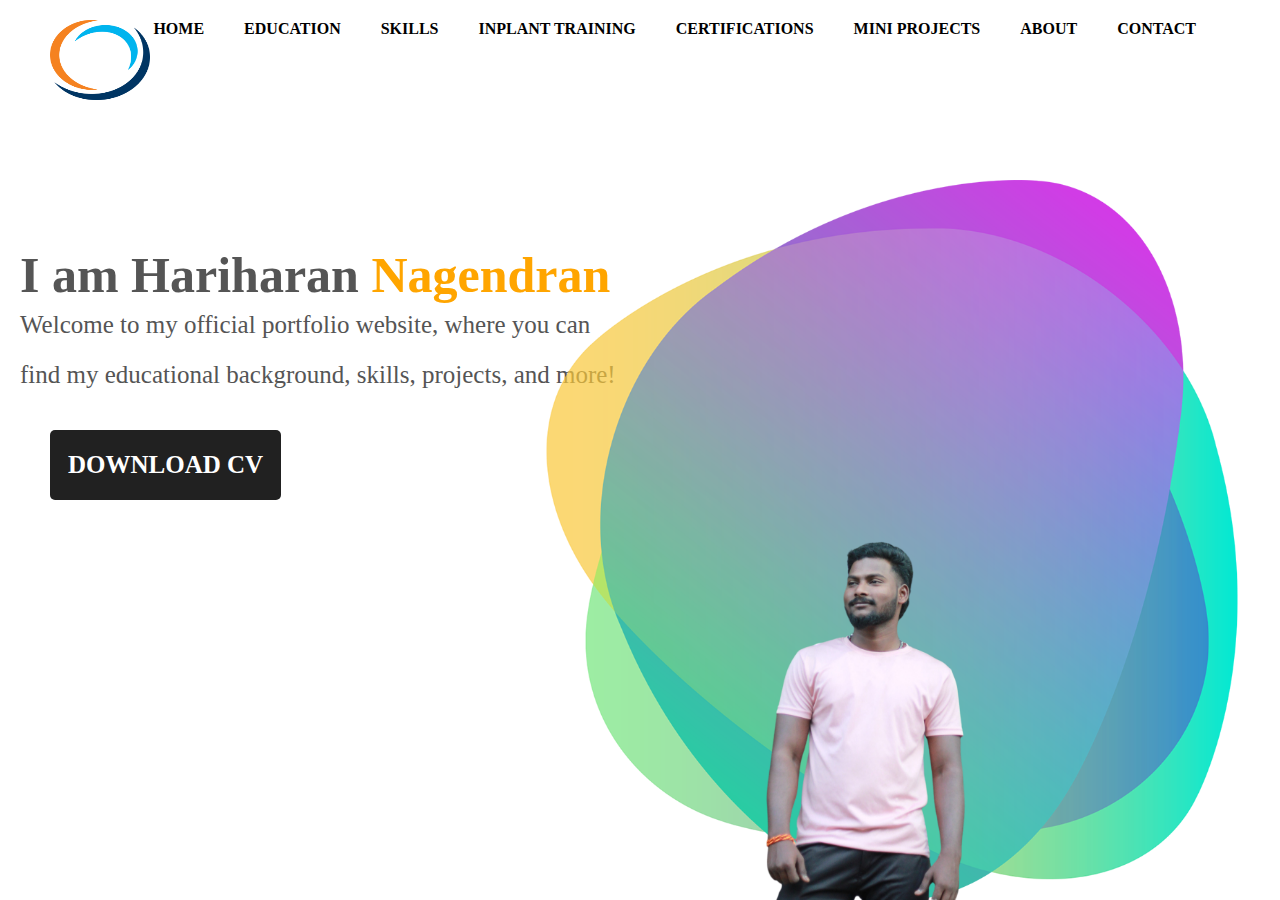
<file: index.html>
<!DOCTYPE html>
<html lang="en">
<head>
    <meta charset="UTF-8">
    <meta name="viewport" content="width=device-width, initial-scale=1.0">
    <meta name="description" content="Official portfolio of Hariharan Nagendran showcasing education, skills, projects, and CV.">
    <title>Personal Portfolio Website</title>
    <link rel="stylesheet" href="styles.css">
</head>
<body>
    <div class="hero">
        <nav>
            <img src="image/logo.png" alt="Hariharan Nagendran's Logo" style="width: 100px; height: 80px;" class="logo">
            <ul>
                <li><a href="index.html">HOME</a></li>
                <li><a href="education.html">EDUCATION</a></li>
                <li><a href="skills.html">SKILLS</a></li>
                <li><a href="inplant_training.html">INPLANT TRAINING</a></li>
                <li><a href="certifications.html">CERTIFICATIONS</a></li>
                <li><a href="mini_projects.html">MINI PROJECTS</a></li>
                <li><a href="about.html">ABOUT</a></li>
                <li><a href="contact.html">CONTACT</a></li>
            </ul>
        </nav>
        <div class="detel">
            <h1>I am Hariharan<span> Nagendran</span></h1>
            <p>Welcome to my official portfolio website, where you can find my educational background, skills, projects, and more!</p>
            <a href="it_haricv.pdf" download>DOWNLOAD CV</a>
        </div>
        <div class="images">
            <img src="image/shape.png" alt="Shape Graphic" class="shape">
            <img src="image/me1.png" alt="Profile Picture" class="me">
        </div>
    </div>
</body>
</html>
</file>
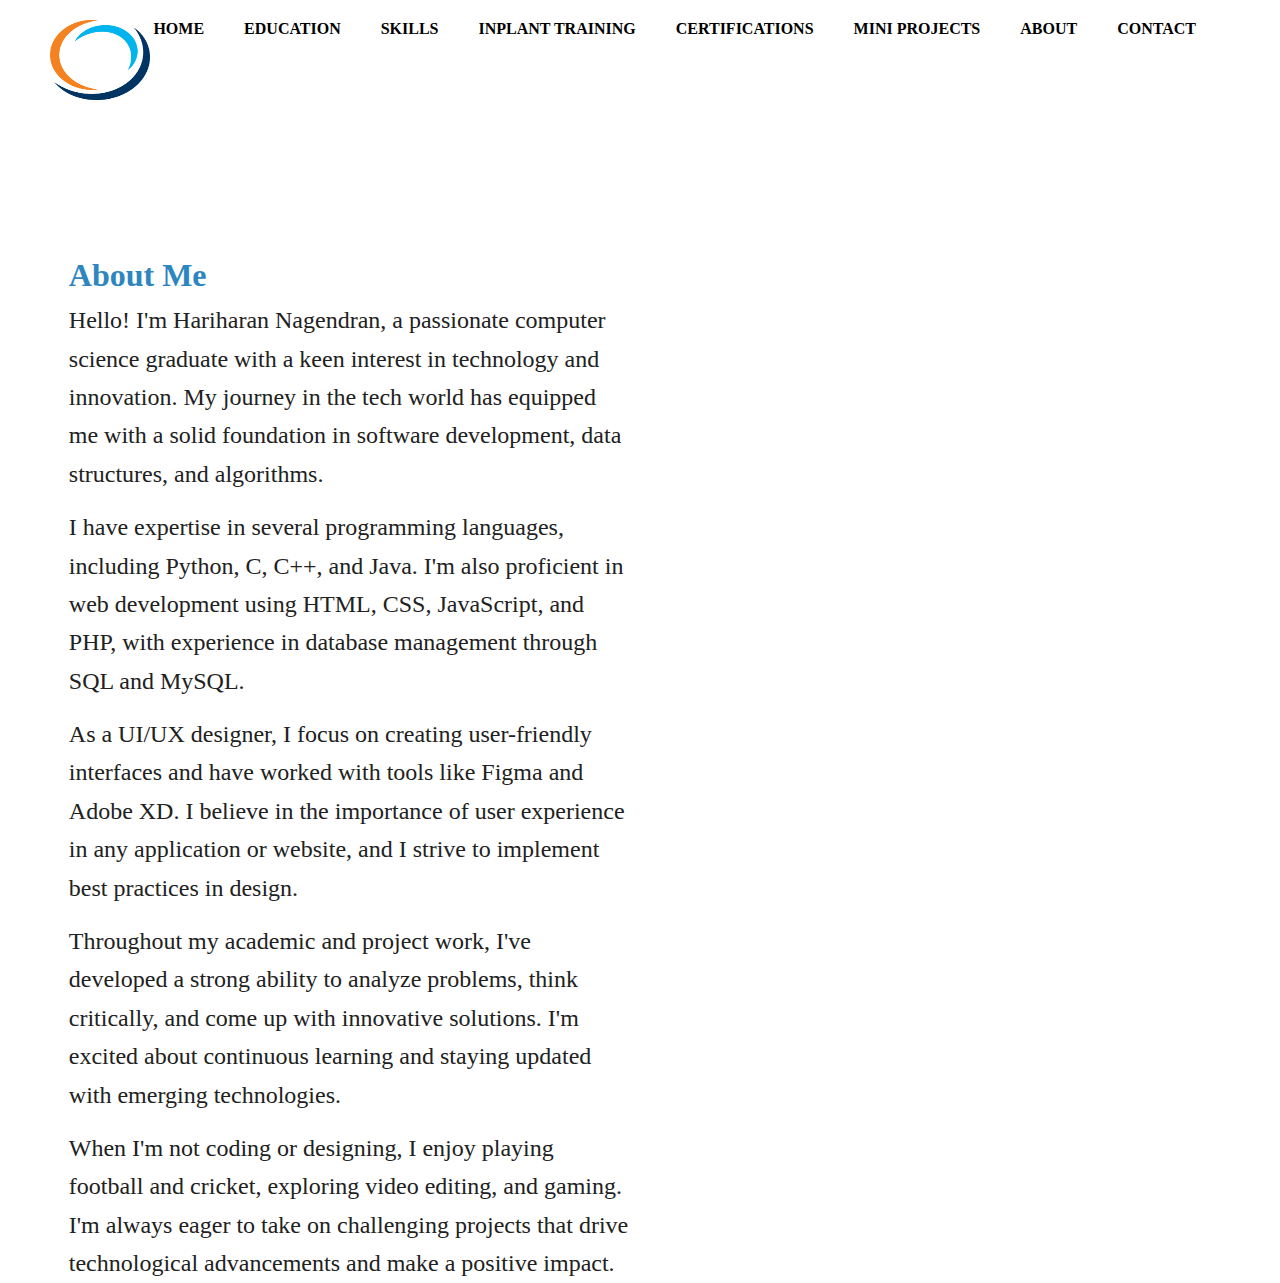
<file: about.html>
<!DOCTYPE html>
<html lang="en">
<head>
    <meta charset="UTF-8">
    <meta name="viewport" content="width=device-width, initial-scale=1.0">
    <title>About - Hariharan Nagendran</title>
    <link rel="stylesheet" href="styles.css">
</head>
<body>
    <div class="hero">
        <nav>
            <img src="image/logo.png" alt="Hariharan Nagendran's Logo" style="width: 100px; height: 80px;" class="logo">
            <ul>
                <li><a href="index.html">HOME</a></li>
                <li><a href="education.html">EDUCATION</a></li>
                <li><a href="skills.html">SKILLS</a></li>
                <li><a href="inplant_training.html">INPLANT TRAINING</a></li>
                <li><a href="certifications.html">CERTIFICATIONS</a></li>
                <li><a href="mini_projects.html">MINI PROJECTS</a></li>
                <li><a href="about.html">ABOUT</a></li>
                <li><a href="contact.html">CONTACT</a></li>
            </ul>
        </nav>
        <div class="detel">
            <div class="about-content">
                <h1>About Me</h1>
                <p>Hello! I'm Hariharan Nagendran, a passionate computer science graduate with a keen interest in technology and innovation. My journey in the tech world has equipped me with a solid foundation in software development, data structures, and algorithms.</p>
                <p>I have expertise in several programming languages, including Python, C, C++, and Java. I'm also proficient in web development using HTML, CSS, JavaScript, and PHP, with experience in database management through SQL and MySQL.</p>
                <p>As a UI/UX designer, I focus on creating user-friendly interfaces and have worked with tools like Figma and Adobe XD. I believe in the importance of user experience in any application or website, and I strive to implement best practices in design.</p>
                <p>Throughout my academic and project work, I've developed a strong ability to analyze problems, think critically, and come up with innovative solutions. I'm excited about continuous learning and staying updated with emerging technologies.</p>
                <p>When I'm not coding or designing, I enjoy playing football and cricket, exploring video editing, and gaming. I'm always eager to take on challenging projects that drive technological advancements and make a positive impact.</p>
            </div>
        </div>
    </div>
</body>
</html>
</file>
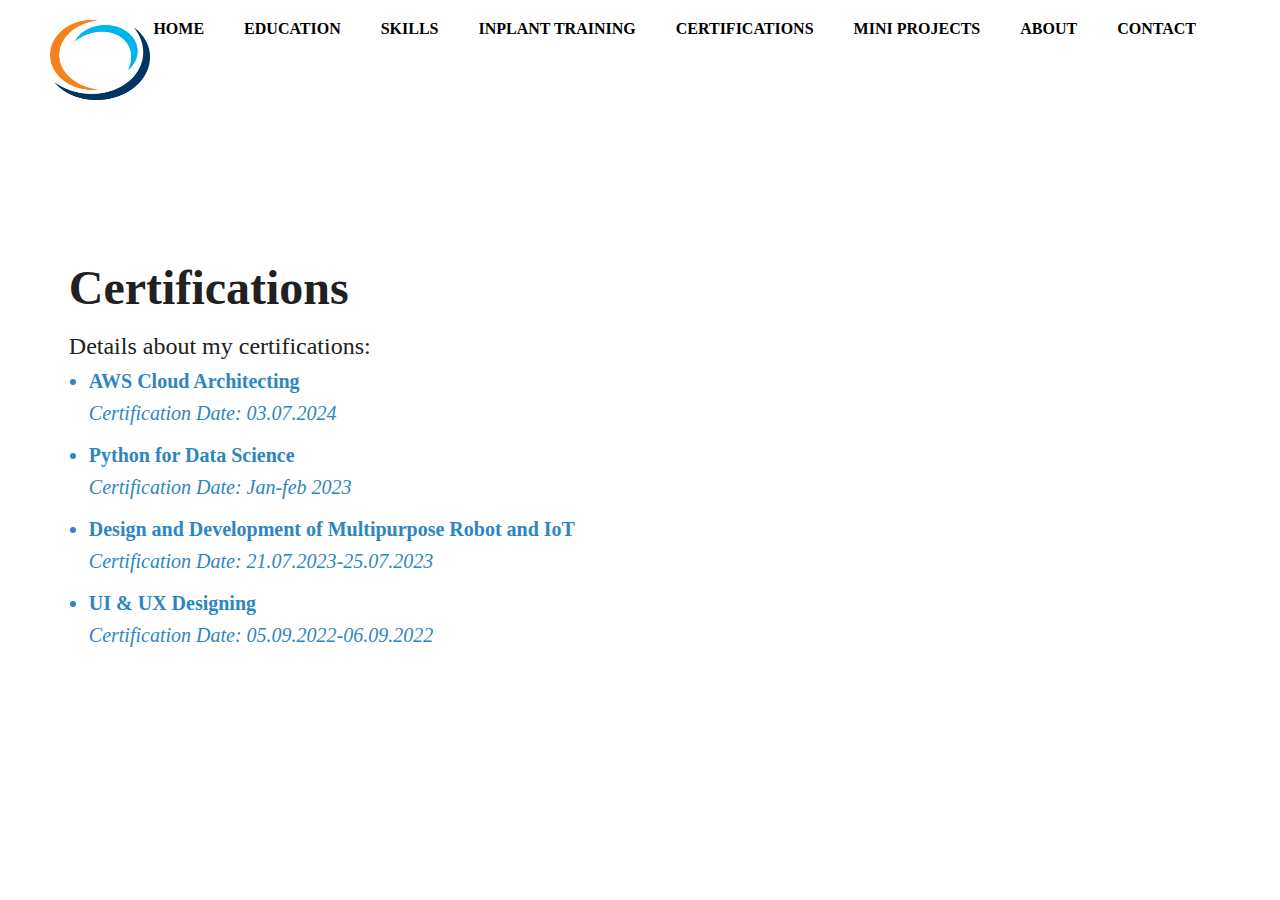
<file: certifications.html>
<!DOCTYPE html>
<html lang="en">
<head>
    <meta charset="UTF-8">
    <meta name="viewport" content="width=device-width, initial-scale=1.0">
    <title>Certifications - Hariharan Nagendran</title>
    <link rel="stylesheet" href="styles.css">
</head>
<body>
    <div class="hero">
        <nav>
            <img src="image/logo.png" alt="Hariharan Nagendran's Logo" style="width: 100px; height: 80px;" class="logo">
            <ul>
                <li><a href="index.html">HOME</a></li>
                <li><a href="education.html">EDUCATION</a></li>
                <li><a href="skills.html">SKILLS</a></li>
                <li><a href="inplant_training.html">INPLANT TRAINING</a></li>
                <li><a href="certifications.html">CERTIFICATIONS</a></li>
                <li><a href="mini_projects.html">MINI PROJECTS</a></li>
                <li><a href="about.html">ABOUT</a></li>
                <li><a href="contact.html">CONTACT</a></li>
            </ul>
        </nav>
        <div class="detel">
            <div class="certifications-content">
                <h1>Certifications</h1>
                <p>Details about my certifications:</p>
                <ul>
                    <li><strong>AWS Cloud Architecting</strong><br>
                        <em>Certification Date: 03.07.2024 </em>
                    </li>
                    <li><strong>Python for Data Science</strong><br>
                        <em>Certification Date: Jan-feb 2023</em>
                    </li>
                    <li><strong>Design and Development of Multipurpose Robot and IoT</strong><br>
                        <em>Certification Date: 21.07.2023-25.07.2023</em>
                    </li>
                    <li><strong>UI & UX Designing</strong><br>
                        <em>Certification Date: 05.09.2022-06.09.2022</em>
                    </li>
                </ul>
            </div>
        </div>
    </div>
</body>
</html>
</file>
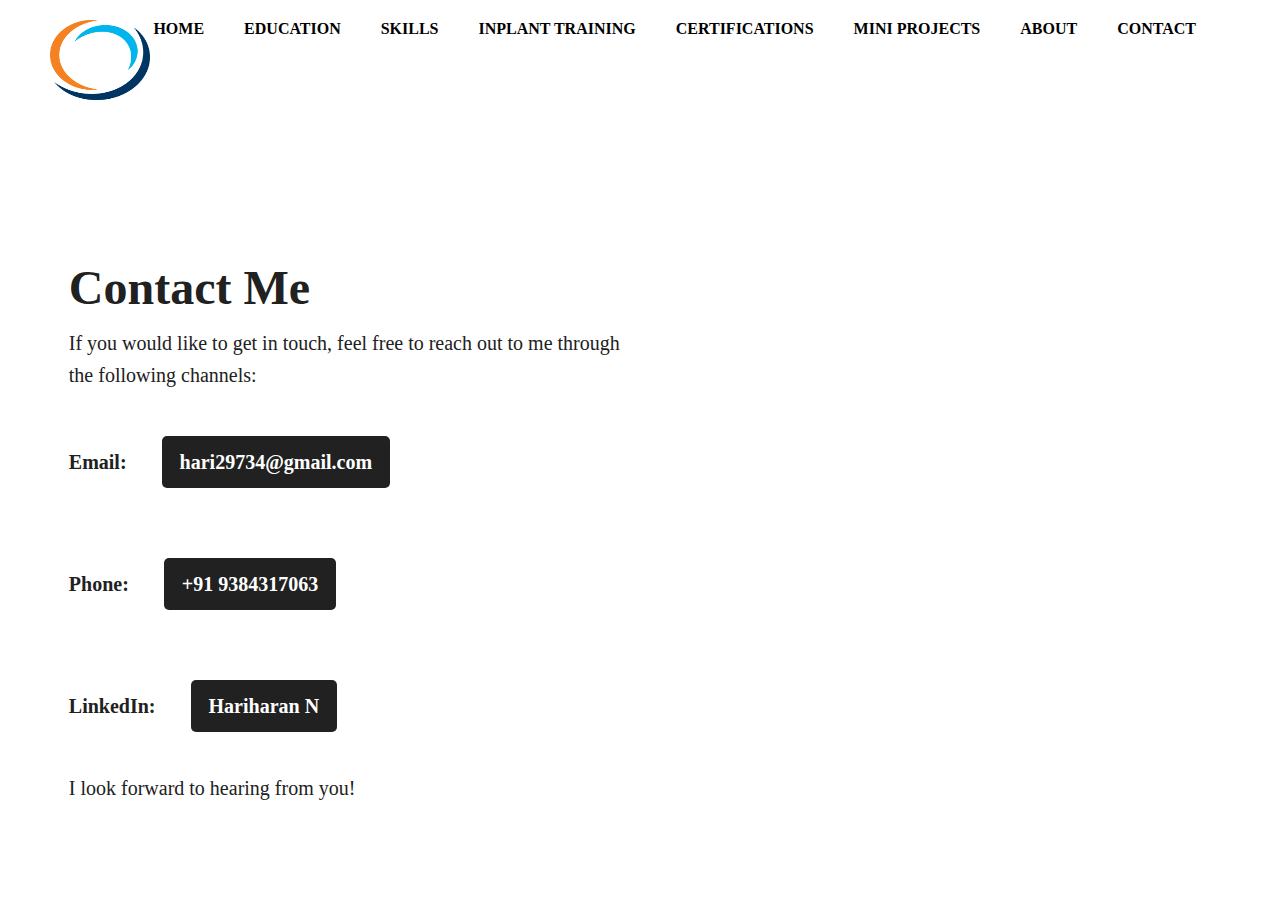
<file: contact.html>
<!DOCTYPE html>
<html lang="en">
<head>
    <meta charset="UTF-8">
    <meta name="viewport" content="width=device-width, initial-scale=1.0">
    <title>Contact - Hariharan Nagendran</title>
    <link rel="stylesheet" href="styles.css">
</head>
<body>
    <div class="hero">
        <nav>
            <img src="image/logo.png" alt="Hariharan Nagendran's Logo" style="width: 100px; height: 80px;" class="logo">
            <ul>
                <li><a href="index.html">HOME</a></li>
                <li><a href="education.html">EDUCATION</a></li>
                <li><a href="skills.html">SKILLS</a></li>
                <li><a href="inplant_training.html">INPLANT TRAINING</a></li>
                <li><a href="certifications.html">CERTIFICATIONS</a></li>
                <li><a href="mini_projects.html">MINI PROJECTS</a></li>
                <li><a href="about.html">ABOUT</a></li>
                <li><a href="contact.html">CONTACT</a></li>
            </ul>
        </nav>
        <div class="detel">
            <div class="contact-content">
                <h1>Contact Me</h1>
                <p>If you would like to get in touch, feel free to reach out to me through the following channels:</p>
                <ul>
                    <li><strong>Email:</strong> <a href="mailto:hari29734@gmail.com">hari29734@gmail.com</a></li>
                    <li><strong>Phone:</strong> <a href="tel:+919384317063">+91 9384317063</a></li>
                    <li><strong>LinkedIn:</strong> <a href="https://www.linkedin.com/in/hariharan-n-65a400224" target="_blank">Hariharan N</a></li>
                </ul>
                <p>I look forward to hearing from you!</p>
            </div>
        </div>
    </div>
</body>
</html>
</file>
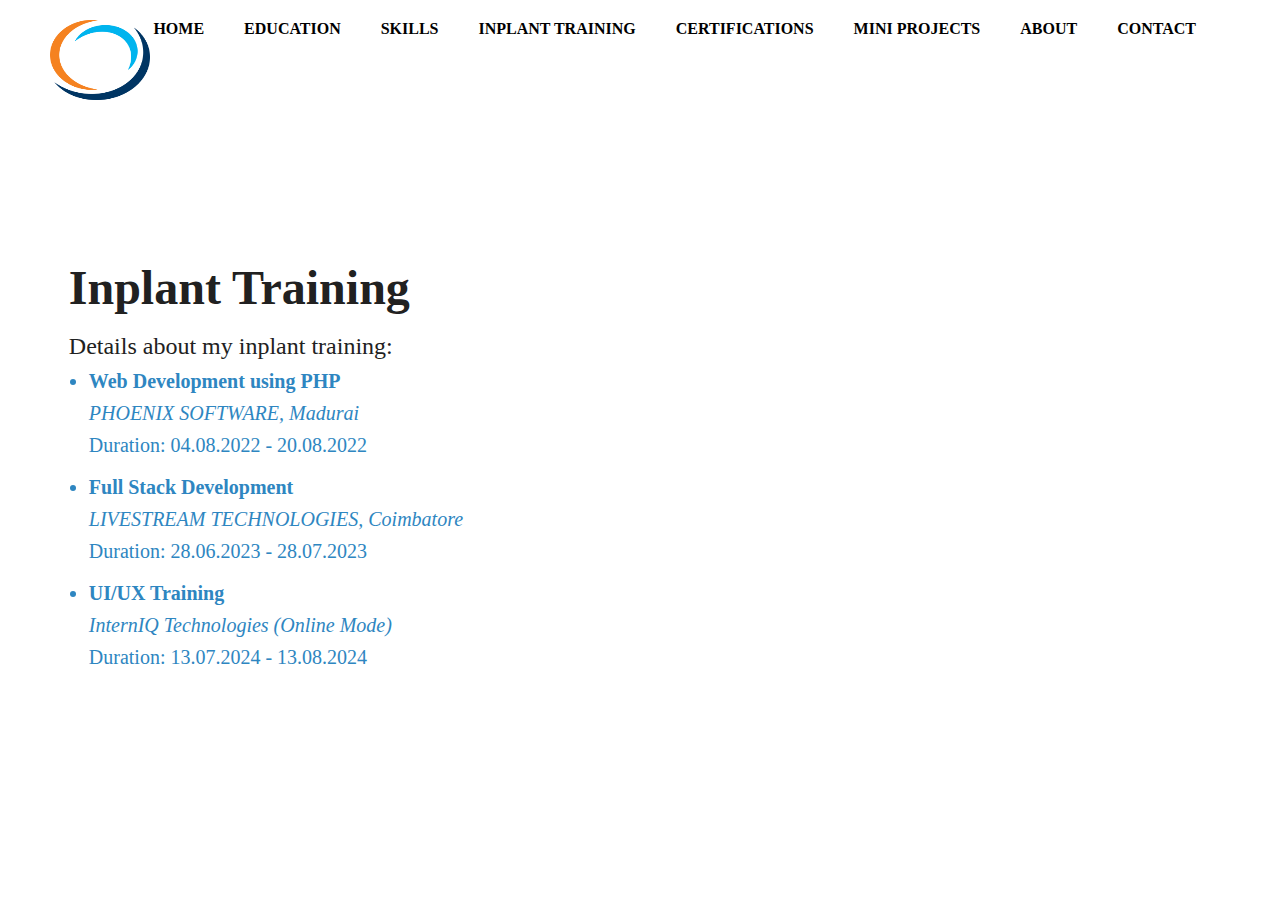
<file: inplant_training.html>
<!DOCTYPE html>
<html lang="en">
<head>
    <meta charset="UTF-8">
    <meta name="viewport" content="width=device-width, initial-scale=1.0">
    <title>Inplant Training - Hariharan Nagendran</title>
    <link rel="stylesheet" href="styles.css">
</head>
<body>
    <div class="hero">
        <nav>
            <img src="image/logo.png" alt="Hariharan Nagendran's Logo" style="width: 100px; height: 80px;" class="logo">
            <ul>
                <li><a href="index.html">HOME</a></li>
                <li><a href="education.html">EDUCATION</a></li>
                <li><a href="skills.html">SKILLS</a></li>
                <li><a href="inplant_training.html">INPLANT TRAINING</a></li>
                <li><a href="certifications.html">CERTIFICATIONS</a></li>
                <li><a href="mini_projects.html">MINI PROJECTS</a></li>
                <li><a href="about.html">ABOUT</a></li>
                <li><a href="contact.html">CONTACT</a></li>
            </ul>
        </nav>
        <div class="detel">
            <div class="inplant-content">
                <h1>Inplant Training</h1>
                <p>Details about my inplant training:</p>
                <ul>
                    <li><strong>Web Development using PHP</strong><br>
                        <em>PHOENIX SOFTWARE, Madurai</em><br>
                        Duration: 04.08.2022 - 20.08.2022
                    </li>
                    <li><strong>Full Stack Development</strong><br>
                        <em>LIVESTREAM TECHNOLOGIES, Coimbatore</em><br>
                        Duration: 28.06.2023 - 28.07.2023
                    </li>
                    <li><strong>UI/UX Training</strong><br>
                        <em>InternIQ Technologies (Online Mode)</em><br>
                        Duration: 13.07.2024 - 13.08.2024
                    </li>
                </ul>
            </div>
        </div>
    </div>
</body>
</html>
</file>
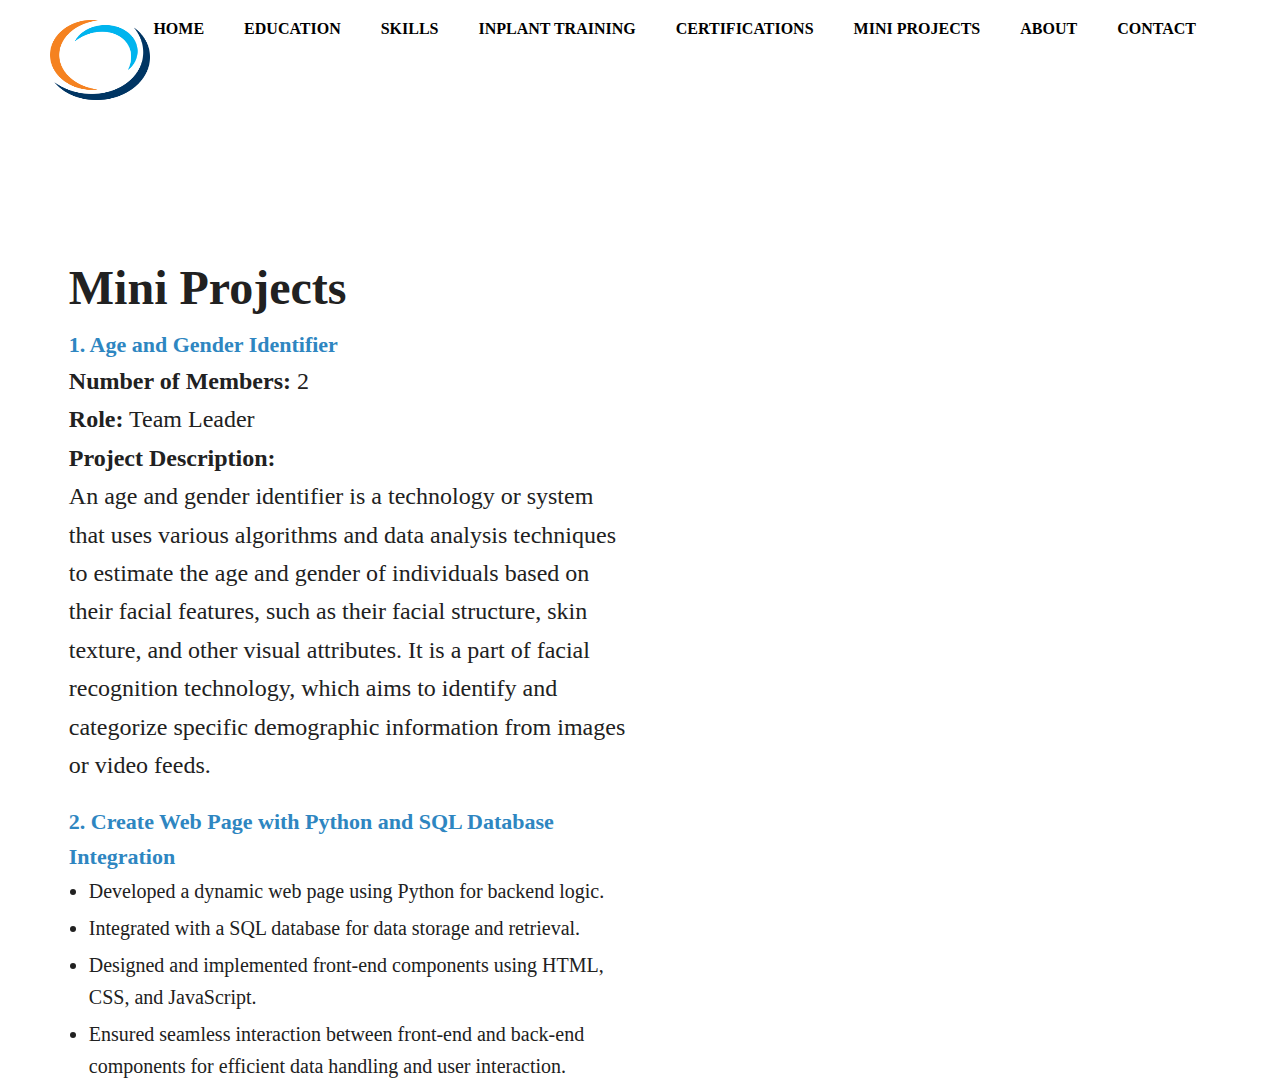
<file: mini_projects.html>
<!DOCTYPE html>
<html lang="en">
<head>
    <meta charset="UTF-8">
    <meta name="viewport" content="width=device-width, initial-scale=1.0">
    <title>Mini Projects - Hariharan Nagendran</title>
    <link rel="stylesheet" href="styles.css">
</head>
<body>
    <div class="hero">
        <nav>
            <img src="image/logo.png" alt="Hariharan Nagendran's Logo" style="width: 100px; height: 80px;" class="logo">
            <ul>
                <li><a href="index.html">HOME</a></li>
                <li><a href="education.html">EDUCATION</a></li>
                <li><a href="skills.html">SKILLS</a></li>
                <li><a href="inplant_training.html">INPLANT TRAINING</a></li>
                <li><a href="certifications.html">CERTIFICATIONS</a></li>
                <li><a href="mini_projects.html">MINI PROJECTS</a></li>
                <li><a href="about.html">ABOUT</a></li>
                <li><a href="contact.html">CONTACT</a></li>
            </ul>
        </nav>
        <div class="detel">
            <div class="mini-projects-content">
                <h1>Mini Projects</h1>

                <div class="project">
                    <h2>1. Age and Gender Identifier</h2>
                    <p><strong>Number of Members:</strong> 2</p>
                    <p><strong>Role:</strong> Team Leader</p>
                    <p><strong>Project Description:</strong></p>
                    <p>An age and gender identifier is a technology or system that uses various algorithms and data analysis techniques to estimate the age and gender of individuals based on their facial features, such as their facial structure, skin texture, and other visual attributes. It is a part of facial recognition technology, which aims to identify and categorize specific demographic information from images or video feeds.</p>
                </div>

                <div class="project">
                    <h2>2. Create Web Page with Python and SQL Database Integration</h2>
                    <ul>
                        <li>Developed a dynamic web page using Python for backend logic.</li>
                        <li>Integrated with a SQL database for data storage and retrieval.</li>
                        <li>Designed and implemented front-end components using HTML, CSS, and JavaScript.</li>
                        <li>Ensured seamless interaction between front-end and back-end components for efficient data handling and user interaction.</li>
                    </ul>
                </div>

            </div>
        </div>
    </div>
</body>
</html>
</file>
<file: styles.css>
*{
    margin: 0;
    padding: 0;
    font-family: 'Times New Roman', Times, serif;
}
.hero{
    position: relative;
    width: 100%;
    height: 100vh;
    background: white;

}

nav {
    display: flex; /* Use flexbox for layout */
    align-items: center; /* Vertically center items */
    justify-content: space-between; /* Space between logo and nav items */
    width: 90%; /* Width of the navigation bar */
    margin: auto; /* Center the nav bar */
    padding: 20px 0; /* Padding around the nav bar */
}

nav img.logo {
    margin-right: 20px; /* Space between logo and navigation items */
    position: absolute; /* Position logo in the corner */
    left: 50px; /* Align logo to the left */
    top: 20px; /* Adjust top position as needed */
}

nav ul {
    display: flex; /* Flexbox for horizontal alignment */
    padding: 0; /* Remove default padding */
    margin-left: auto; /* Push the ul to the right */
}

nav ul li {
    list-style: none; /* Remove bullet points */
    margin: 0 20px; /* Space between items */
}

nav ul li a {
    text-decoration: none; /* Remove underline from links */
    color: #000; /* Link color */
    font-weight: bold; /* Bold text */
}

nav ul li a:hover{
 
    color: red;
}

.detel{
    margin-left: 10%;
    margin-top: 15%;
}
.detel{
    font-size: 25px;
    color: #212121;
    margin-bottom: 20px;
    margin-left: 20px;
    margin-right: 650px;

}
span{
    color: orange;
}
.detel{
    color: #555;
    line-height: 50px;
}
.detel a{
    background: #212121;
    padding: 10px 18px;
    text-decoration: none;
    font-weight: bold;
    color: #fff;
    display: inline-block;
    margin: 30px;
    border-radius: 5px;

}

.images{
    width: 45%;
    height: 80%;
    position: absolute;
    bottom: 0;
    right:100px ;
}
.images img{
    height: 100%;
    position: absolute;
    left: 50%;
    bottom: 0;
    transform: translateX(-50%);
    transition: bottom 1s, left 1s ;

}
.images:hover .shape {
    bottom: 30px;

}
.images:hover .me {
    left: 45%;

}
.education-content {
    margin-left: 8%;
    margin-top: 10%;
    font-size: 24px; /* Adjust font size */
    color: #212121; /* Text color */
    line-height: 1.6; /* Space between lines */
}

.education-content ul {

    list-style-type: disc; /* Use bullet points */
    padding-left: 20px; /* Indent the bullet points */
}

.education-content li {
    color: rgb(2, 24, 5); /* Change bullet point color */
    margin-bottom: 10px; /* Space between bullet points */
    font-size: 20px; /* Adjust font size for list items */
}
.skills-content {
    margin-left: 8%;
    margin-top: 10%;
    font-size: 24px; /* Adjust font size */
    color: #212121; /* Text color */
    line-height: 1.6; /* Space between lines */
}

.skills-content ul {
    list-style-type: disc; /* Use bullet points */
    padding-left: 20px; /* Indent the bullet points */
}

.skills-content li {
    color: #2E86C1; /* Change bullet point color */
    margin-bottom: 10px; /* Space between bullet points */
    font-size: 20px; /* Adjust font size for list items */
}
.inplant-content {
    margin-left: 8%; /* Adjust margin for left spacing */
    margin-top: 10%; /* Space above the section */
    font-size: 24px; /* Font size for the section text */
    color: #212121; /* Text color */
    line-height: 1.6; /* Space between lines */
}

.inplant-content ul {
    list-style-type: disc; /* Use bullet points for the list */
    padding-left: 20px; /* Indent the bullet points */
}

.inplant-content li {
    color: #2E86C1; /* Color for the bullet point text */
    margin-bottom: 10px; /* Space between list items */
    font-size: 20px; /* Font size for list items */
}
.certifications-content {
    margin-left: 8%; /* Adjust margin for left spacing */
    margin-top: 10%; /* Space above the section */
    font-size: 24px; /* Font size for the section text */
    color: #212121; /* Text color */
    line-height: 1.6; /* Space between lines */
}

.certifications-content ul {
    list-style-type: disc; /* Use bullet points for the list */
    padding-left: 20px; /* Indent the bullet points */
}

.certifications-content li {
    color: #2E86C1; /* Color for the bullet point text */
    margin-bottom: 10px; /* Space between list items */
    font-size: 20px; /* Font size for list items */
}
.mini-projects-content {
    margin-left: 8%;
    margin-top: 10%;
    font-size: 24px; /* Adjust font size */
    color: #212121; /* Text color */
    line-height: 1.6; /* Space between lines */
}

.project {
    margin-bottom: 20px; /* Space between projects */
}

.project h2 {
    color: #2E86C1; /* Change project title color */
    font-size: 22px; /* Adjust project title font size */
}

.project ul {
    list-style-type: disc; /* Use bullet points */
    padding-left: 20px; /* Indent the bullet points */
}

.project li {
    margin-bottom: 5px; /* Space between bullet points */
    font-size: 20px; /* Adjust font size for list items */
}
.about-content {
    margin-left: 8%;
    margin-top: 10%;
    font-size: 24px; /* Adjust font size */
    color: #212121; /* Text color */
    line-height: 1.6; /* Space between lines */
}

.about-content h1 {
    color: #2E86C1; /* Change heading color */
    font-size: 32px; /* Adjust heading font size */
}

.about-content p {
    margin-bottom: 15px; /* Space between paragraphs */
}
.contact-content {
    margin-left: 8%; /* Align with other sections */
    margin-top: 10%; /* Space above the section */
    font-size: 24px; /* Font size for the section text */
    color: #212121; /* Text color */
    line-height: 1.6; /* Space between lines */
}

.contact-content h2 {
    color: #2E86C1; /* Change heading color */
    font-size: 28px; /* Adjust heading font size */
    margin-bottom: 20px; /* Space below the heading */
}

.contact-content p {
    margin-bottom: 15px; /* Space between paragraphs */
    font-size: 20px; /* Adjust paragraph font size */
}

.contact-content ul {
    list-style-type: none; /* Remove bullet points */
    padding-left: 0; /* Remove left padding */
}

.contact-content li {
    margin-bottom: 10px; /* Space between items */
    font-size: 20px; /* Adjust font size for list items */
}

.contact-content li span {
    font-weight: bold; /* Make labels bold */
    color: #2E86C1; /* Color for the labels */
}
</file>
